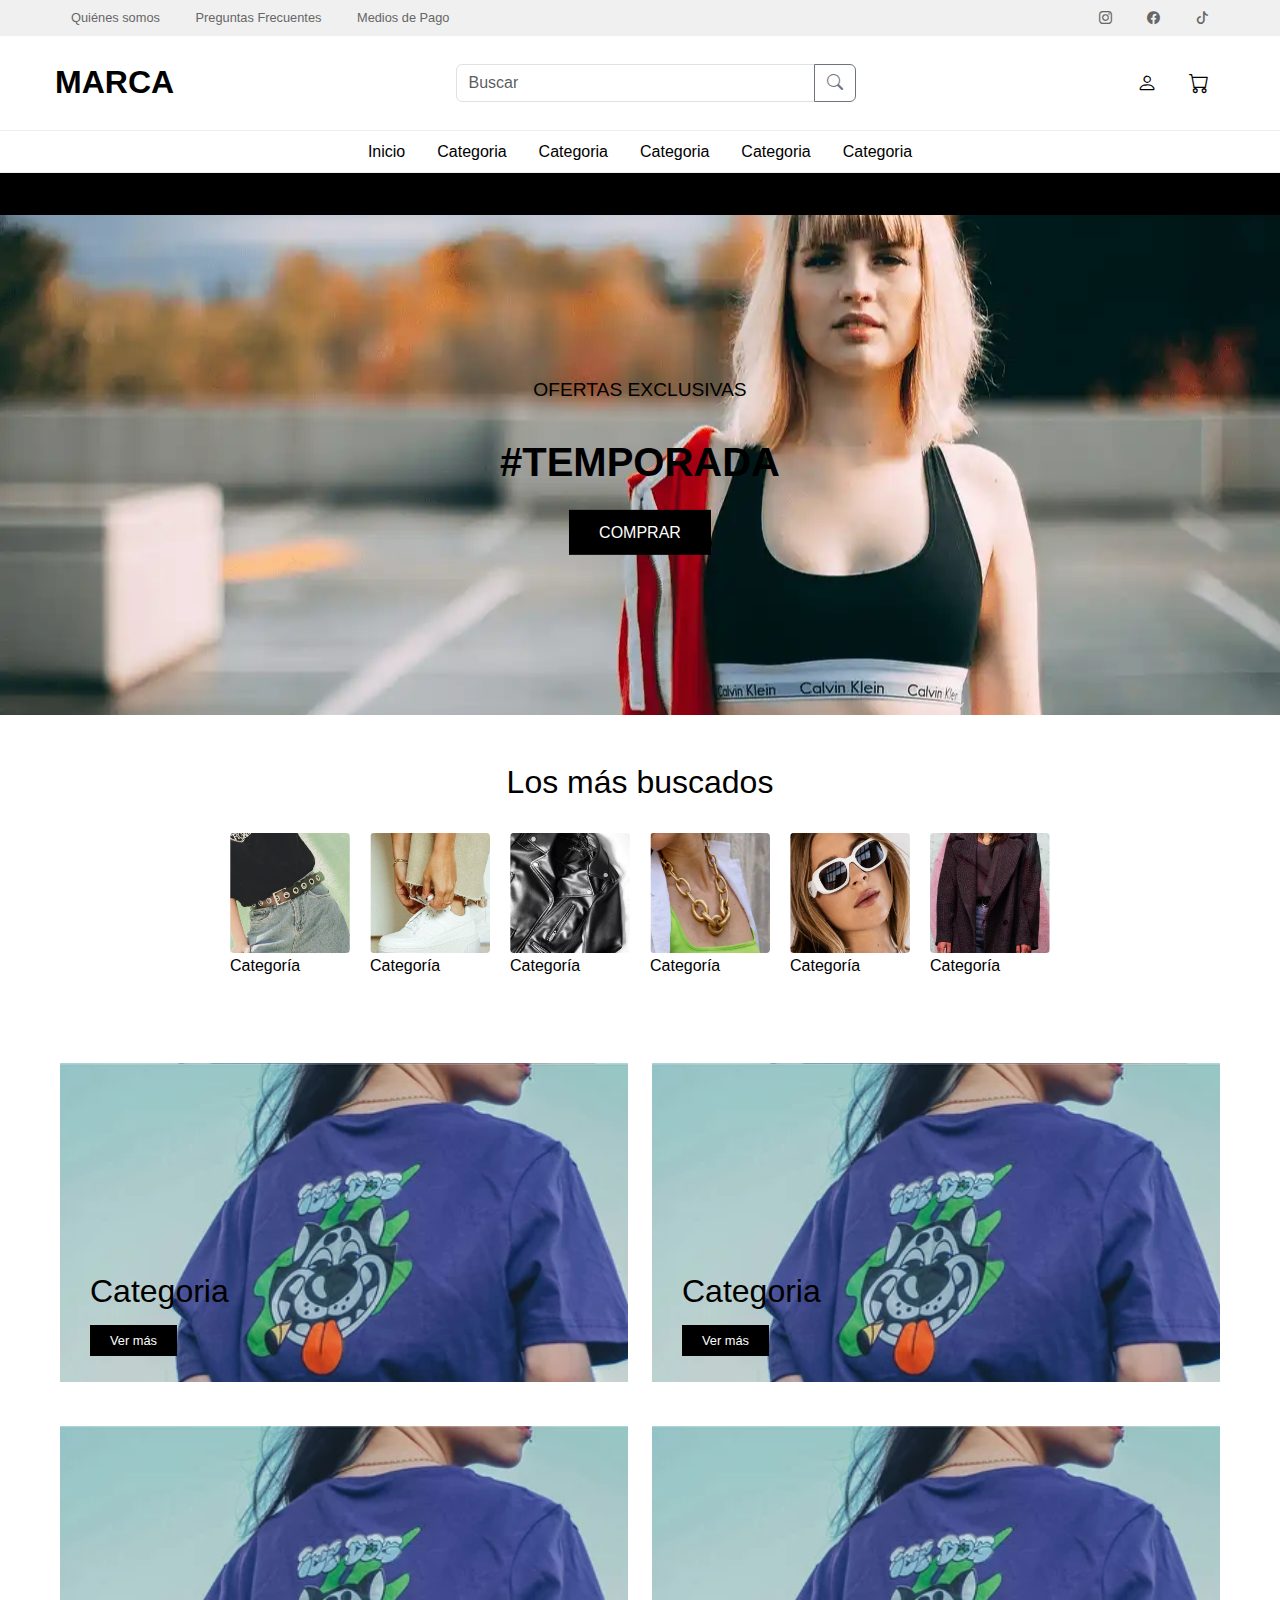
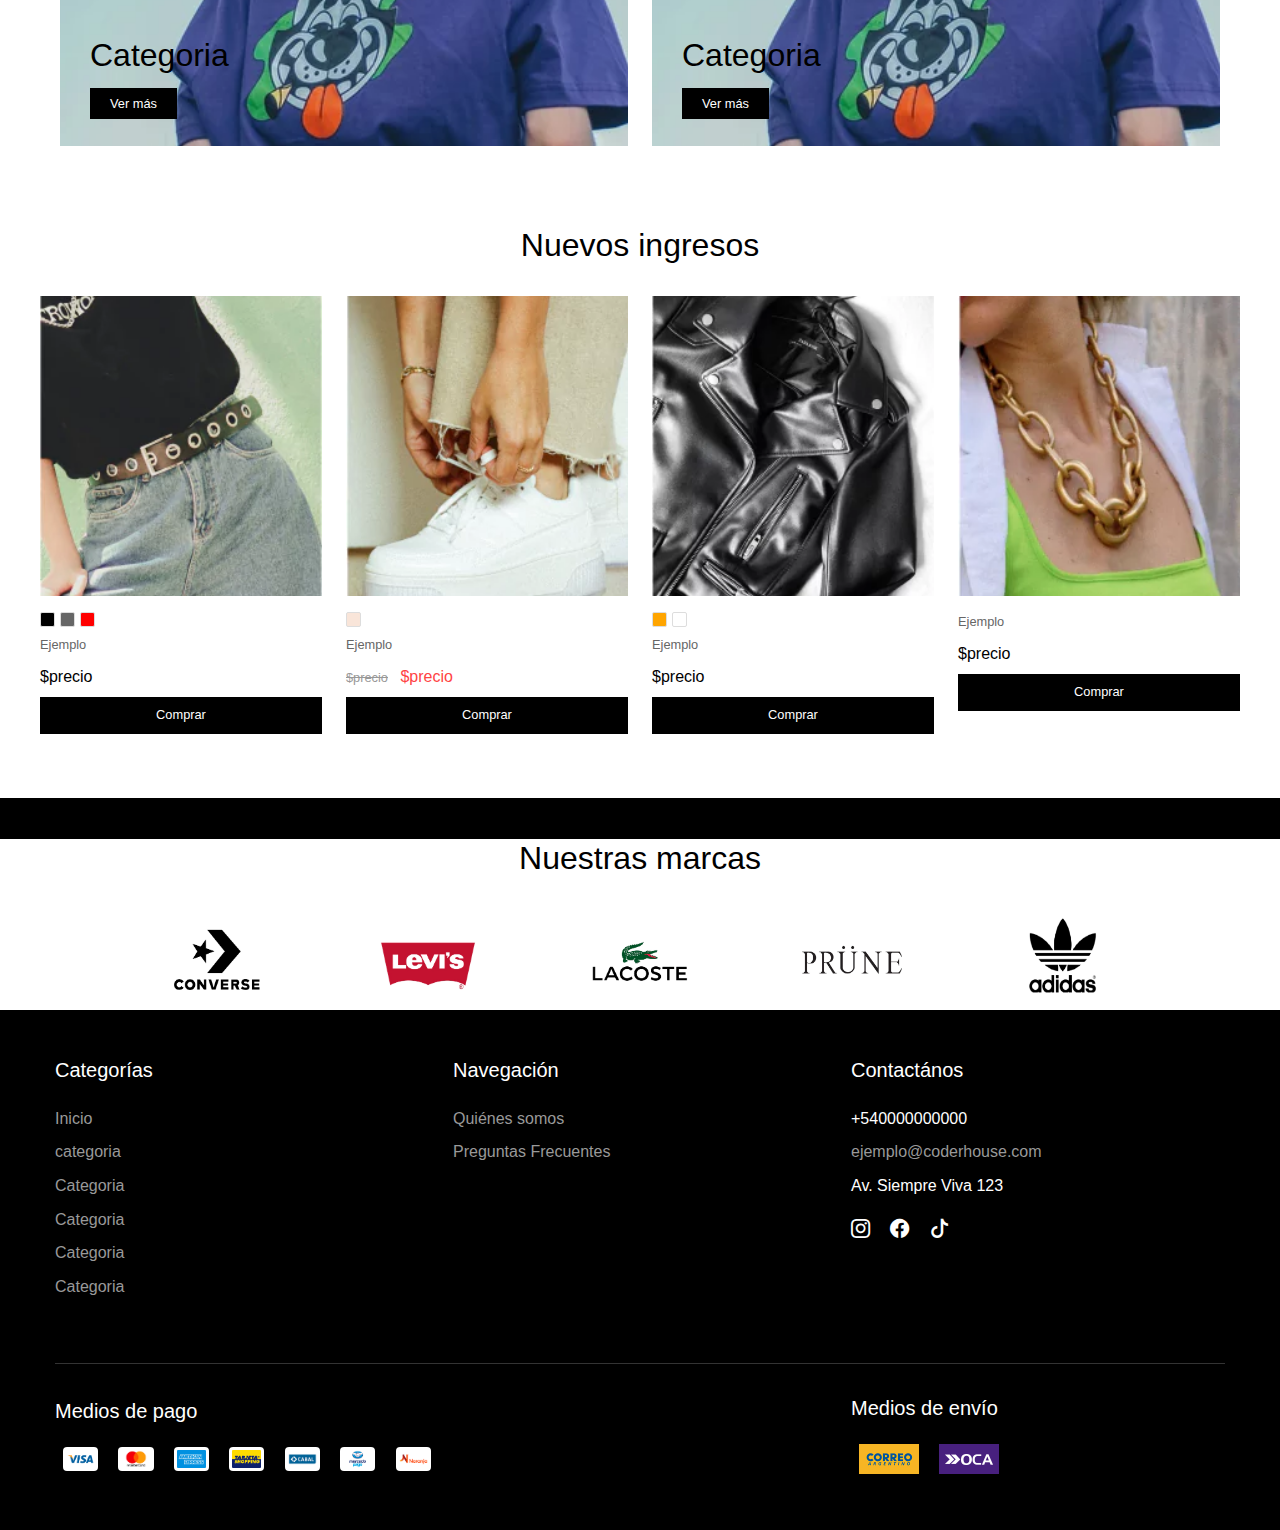
<file: index.html>
<!DOCTYPE html>
<html lang="es">

<head>
    <meta charset="UTF-8">
    <meta name="viewport" content="width=device-width, initial-scale=1.0">
    <meta name="title" content=" Proyecto Final - Tienda ">
    <meta name="description" content=" Tienda generica para proyecto final, abarcando todo lo visto durante el curso.">
    <meta name="robots" content="index, follow">
    <meta name="author" content="Luciano Andrés Noblega">
    <meta name="copyright" content="Luciano Andrés Noblega">
    <title>PROYECTO FINAL</title>
    <link href="https://cdn.jsdelivr.net/npm/bootstrap@5.3.2/dist/css/bootstrap.min.css" rel="stylesheet">
    <link rel="stylesheet" href="https://cdn.jsdelivr.net/npm/bootstrap-icons@1.11.2/font/bootstrap-icons.min.css">
    <link rel="stylesheet" href="./css/style.css">
</head>

<body>
    <header>
        <div class="top-bar">
            <div class="container d-flex justify-content-between align-items-center">
                <div>
                    <a href="./pages/quienesSomos.html" title="Conoce quiénes somos">Quiénes somos</a>
                    <a href="#" title="Ver preguntas frecuentes">Preguntas Frecuentes</a>
                    <a href="#" title="Ver medios de pago">Medios de Pago</a>
                </div>
                <div>
                    <a href="#" title="Redirigir a Instagram"><i class="bi bi-instagram"></i></a>
                    <a href="#" title="Redirigir a Facebook"><i class="bi bi-facebook"></i></a>
                    <a href="#" title="Redirigir a TikTok"><i class="bi bi-tiktok"></i></a>
                </div>
            </div>
        </div>

        <nav class="navbar navbar-expand-lg navbar-light bg-white py-3">
            <div class="container">
                <a class="navbar-brand" href="#">MARCA</a>

                <form class="search-form mx-auto d-none d-lg-block">
                    <div class="input-group">
                        <input type="search" class="form-control" placeholder="Buscar">
                        <button class="btn btn-outline-secondary" type="submit">
                            <i class="bi bi-search"></i>
                        </button>
                    </div>
                </form>

                <div class="d-flex align-items-center">
                    <a href="./pages/iniciarSesion.html" class="nav-link"><i class="bi bi-person fs-5"></i></a>
                    <a href="#" class="nav-link position-relative">
                        <i class="bi bi-cart fs-5"></i>

                    </a>
                </div>
            </div>
        </nav>

        <nav class="navbar navbar-expand-lg navbar-light bg-white main-nav py-0">
            <div class="container">
                <button class="navbar-toggler" type="button" data-bs-toggle="collapse" data-bs-target="#navbarNav">
                    <span class="navbar-toggler-icon"></span>
                </button>
                <div class="collapse navbar-collapse" id="navbarNav">
                    <ul class="navbar-nav mx-auto">
                        <li class="nav-item">
                            <a class="nav-link" href="#">Inicio</a>
                        </li>
                        <li class="nav-item">
                            <a class="nav-link" href="./pages/categoriaArticulo.html">Categoria</a>
                        </li>
                        <li class="nav-item">
                            <a class="nav-link" href="./pages/categoriaArticulo.html">Categoria</a>
                        </li>
                        <li class="nav-item">
                            <a class="nav-link" href="./pages/categoriaArticulo.html">Categoria</a>
                        </li>
                        <li class="nav-item">
                            <a class="nav-link" href="./pages/categoriaArticulo.html">Categoria</a>
                        </li>
                        <li class="nav-item">
                            <a class="nav-link" href="./pages/categoriaArticulo.html">Categoria</a>
                        </li>

                    </ul>
                </div>
            </div>
        </nav>

    </header>
    <main>
        <div class="scroll-container">
            <div class="scroll-text">
                <span class="promociones">
                    <span class="money-emoji">💸</span>
                    PROMOCIONES
                    <span class="money-emoji">💸</span>
                    PROMOCIONES
                    <span class="money-emoji">💸</span>
                    PROMOCIONES
                    <span class="money-emoji">💸</span>
                    PROMOCIONES
                    <span class="money-emoji">💸</span>
                    PROMOCIONES
                    <span class="money-emoji">💸</span>
                </span>
            </div>
        </div>
        <div class="banner-container">
            <div class="banner-image"></div>
            <div class="banner-content">
                <div class="banner-subtitle">OFERTAS EXCLUSIVAS</div>
                <div class="banner-tag">#TEMPORADA</div>
                <a href="./pages/categoriaArticulo.html"><button class="banner-button">Comprar</button></a>
            </div>
        </div>
        <div class="container py-5">
            <h2 class="section-title">Los más buscados</h2>

            <div class="category-row">

                <div class="category-card">
                    <img src="./assets/img/cardImg1.webp" alt="Categoría" class="category-image">
                    <div class="category-titleS">Categoría</div>
                </div>


                <div class="category-card">
                    <img src="./assets/img/cardImg2.webp" alt="Categoría" class="category-image">
                    <div class="category-titleS">Categoría</div>
                </div>


                <div class="category-card">
                    <img src="./assets/img/cardImg3.webp" alt="Categoría" class="category-image">
                    <div class="category-titleS">Categoría</div>
                </div>


                <div class="category-card">
                    <img src="./assets/img/cardImg4.webp" alt="Categoría" class="category-image">
                    <div class="category-titleS">Categoría</div>
                </div>


                <div class="category-card">
                    <img src="./assets/img/cardImg5.webp" alt="Categoría" class="category-image">
                    <div class="category-titleS">Categoría</div>
                </div>


                <div class="category-card">
                    <img src="./assets/img/cardImg6.webp" alt="Categoría" class="category-image">
                    <div class="category-titleS">Categoría</div>
                </div>
            </div>
        </div>
        <div class="category-grid">
            <div class="row g-4">

                <div class="col-12 col-md-6">
                    <div class="category-item">
                        <div class="category-content">
                            <h2 class="category-title">Categoria</h2>
                            <a href="./pages/categoriaArticulo.html" class="category-button">Ver más</a>
                        </div>
                    </div>
                </div>


                <div class="col-12 col-md-6">
                    <div class="category-item">
                        <div class="category-content">
                            <h2 class="category-title">Categoria</h2>
                            <a href="./pages/categoriaArticulo.html" class="category-button">Ver más</a>
                        </div>
                    </div>
                </div>

                <div class="col-12 col-md-6">
                    <div class="category-item">
                        <div class="category-content">
                            <h2 class="category-title">Categoria</h2>
                            <a href="./pages/categoriaArticulo.html" class="category-button">Ver más</a>
                        </div>
                    </div>
                </div>


                <div class="col-12 col-md-6">
                    <div class="category-item">
                        <div class="category-content">
                            <h2 class="category-title">Categoria</h2>
                            <a href="./pages/categoriaArticulo.html" class="category-button">Ver más</a>
                        </div>
                    </div>
                </div>
            </div>
        </div>

        <div class="container product-section">
            <h2 class="section-title">Nuevos ingresos</h2>

            <div class="row">

                <div class="col-6 col-md-3">
                    <div class="product-card">
                        <img src="./assets/img/cardImg1.webp" alt="Ejemplo" class="product-image">
                        <div class="color-options">
                            <div class="color-option" style="background-color: #000;"></div>
                            <div class="color-option" style="background-color: #666;"></div>
                            <div class="color-option" style="background-color: #f00;"></div>
                        </div>
                        <div class="product-title">Ejemplo</div>
                        <div class="product-price">$precio</div>
                        <button class="buy-button">Comprar</button>
                    </div>
                </div>


                <div class="col-6 col-md-3">
                    <div class="product-card">
                        <img src="./assets/img/cardImg2.webp" alt="Ejemplo" class="product-image">
                        <div class="color-options">
                            <div class="color-option" style="background-color: #f9e5d9;"></div>
                        </div>
                        <div class="product-title">Ejemplo</div>
                        <div class="product-price">
                            <span class="original-price">$precio</span>
                            <span class="discounted-price">$precio</span>
                        </div>
                        <button class="buy-button">Comprar</button>
                    </div>
                </div>


                <div class="col-6 col-md-3">
                    <div class="product-card">
                        <img src="./assets/img/cardImg3.webp" alt="Ejemplo" class="product-image">
                        <div class="color-options">
                            <div class="color-option" style="background-color: #ffa500;"></div>
                            <div class="color-option" style="background-color: #fff;"></div>
                        </div>
                        <div class="product-title">Ejemplo</div>
                        <div class="product-price">$precio</div>
                        <button class="buy-button">Comprar</button>
                    </div>
                </div>


                <div class="col-6 col-md-3">
                    <div class="product-card">
                        <img src="./assets/img/cardImg4.webp" alt="Ejemplo" class="product-image">
                        <div class="product-title">Ejemplo</div>
                        <div class="product-price">$precio</div>
                        <button class="buy-button">Comprar</button>
                    </div>
                </div>
            </div>
        </div>
        <div class="scroll-container">
            <div class="scroll-text">
                <span class="promociones">
                    <span class="money-emoji">💸</span>
                    PROMOCIONES
                    <span class="money-emoji">💸</span>
                    PROMOCIONES
                    <span class="money-emoji">💸</span>
                    PROMOCIONES
                    <span class="money-emoji">💸</span>
                    PROMOCIONES
                    <span class="money-emoji">💸</span>
                    PROMOCIONES
                    <span class="money-emoji">💸</span>
                </span>
            </div>
        </div>
        <section class="brands-section">
            <div class="container">
                <h2 class="section-title">Nuestras marcas</h2>

                <div class="brands-container">
                    <img src="./assets/img/converse.webp" alt="Converse" class="brand-logo">
                    <img src="./assets/img/levis.webp" alt="Levi's" class="brand-logo">

                    <img src="./assets/img/lacoste.webp" alt="Lacoste" class="brand-logo">

                    <img src="./assets/img/prune.webp" alt="PRÜNE" class="brand-logo">


                    <img src="./assets/img/adidas.webp" alt="adidas" class="brand-logo">
                </div>
            </div>
        </section>

    </main>
    <script src="https://cdn.jsdelivr.net/npm/bootstrap@5.3.2/dist/js/bootstrap.bundle.min.js"></script>
</body>
<footer class="footer">
    <div class="container">
        <div class="row">

            <div class="col-12 col-md-4 mb-4">
                <h5>Categorías</h5>
                <ul class="footer-links">
                    <li><a href="#">Inicio</a></li>
                    <li><a href="#">categoria</a></li>
                    <li><a href="#">Categoria</a></li>
                    <li><a href="#">Categoria</a></li>
                    <li><a href="#">Categoria</a></li>
                    <li><a href="#">Categoria</a></li>

                </ul>
            </div>


            <div class="col-12 col-md-4 mb-4">
                <h5>Navegación</h5>
                <ul class="footer-links">
                    <li><a href="./pages/quienesSomos.html">Quiénes somos</a></li>
                    <li><a href="#">Preguntas Frecuentes</a></li>

                </ul>
            </div>


            <div class="col-12 col-md-4 mb-4">
                <h5>Contactános</h5>
                <ul class="footer-links">
                    <li>+540000000000</li>
                    <li><a href="#">ejemplo@coderhouse.com</a></li>
                    <li>Av. Siempre Viva 123</li>
                </ul>
                <div class="social-links mt-3">
                    <a href="#"><i class="bi bi-instagram"></i></a>
                    <a href="#"><i class="bi bi-facebook"></i></a>

                    <a href="#"><i class="bi bi-tiktok"></i></a>

                </div>
            </div>
        </div>


        <div class="payment-methods">
            <div class="row align-items-center">
                <div class="col-12 col-md-8 mb-3 mb-md-0">
                    <h5 class="mb-3">Medios de pago</h5>
                    <img src="./assets/icons/visa.png" alt="Visa" class="payment-icon">
                    <img src="./assets/icons/mastercard.png" alt="Mastercard" class="payment-icon">
                    <img src="./assets/icons/amex.png" alt="American Express" class="payment-icon">
                    <img src="./assets/icons/tarjeta-shopping.png" alt="Tarjeta Shopping" class="payment-icon">
                    <img src="./assets/icons/cabal.png" alt="cabal" class="payment-icon">
                    <img src="./assets/icons/mercadopago.png" alt="Mercado Pago" class="payment-icon">
                    <img src="./assets/icons/tarjeta-naranja.png" alt="Tarjeta Naranja" class="payment-icon">
                </div>
                <div class="col-12 col-md-4">
                    <h5 class="mb-3">Medios de envío</h5>
                    <img src="/assets/icons/correo-argentino.png" alt="Correo Argentino" class="shipping-icon">
                    <img src="/assets/icons/oca.png" alt="OCA" class="shipping-icon">
                </div>
            </div>
        </div>
    </div>
</footer>

</html>
</file>
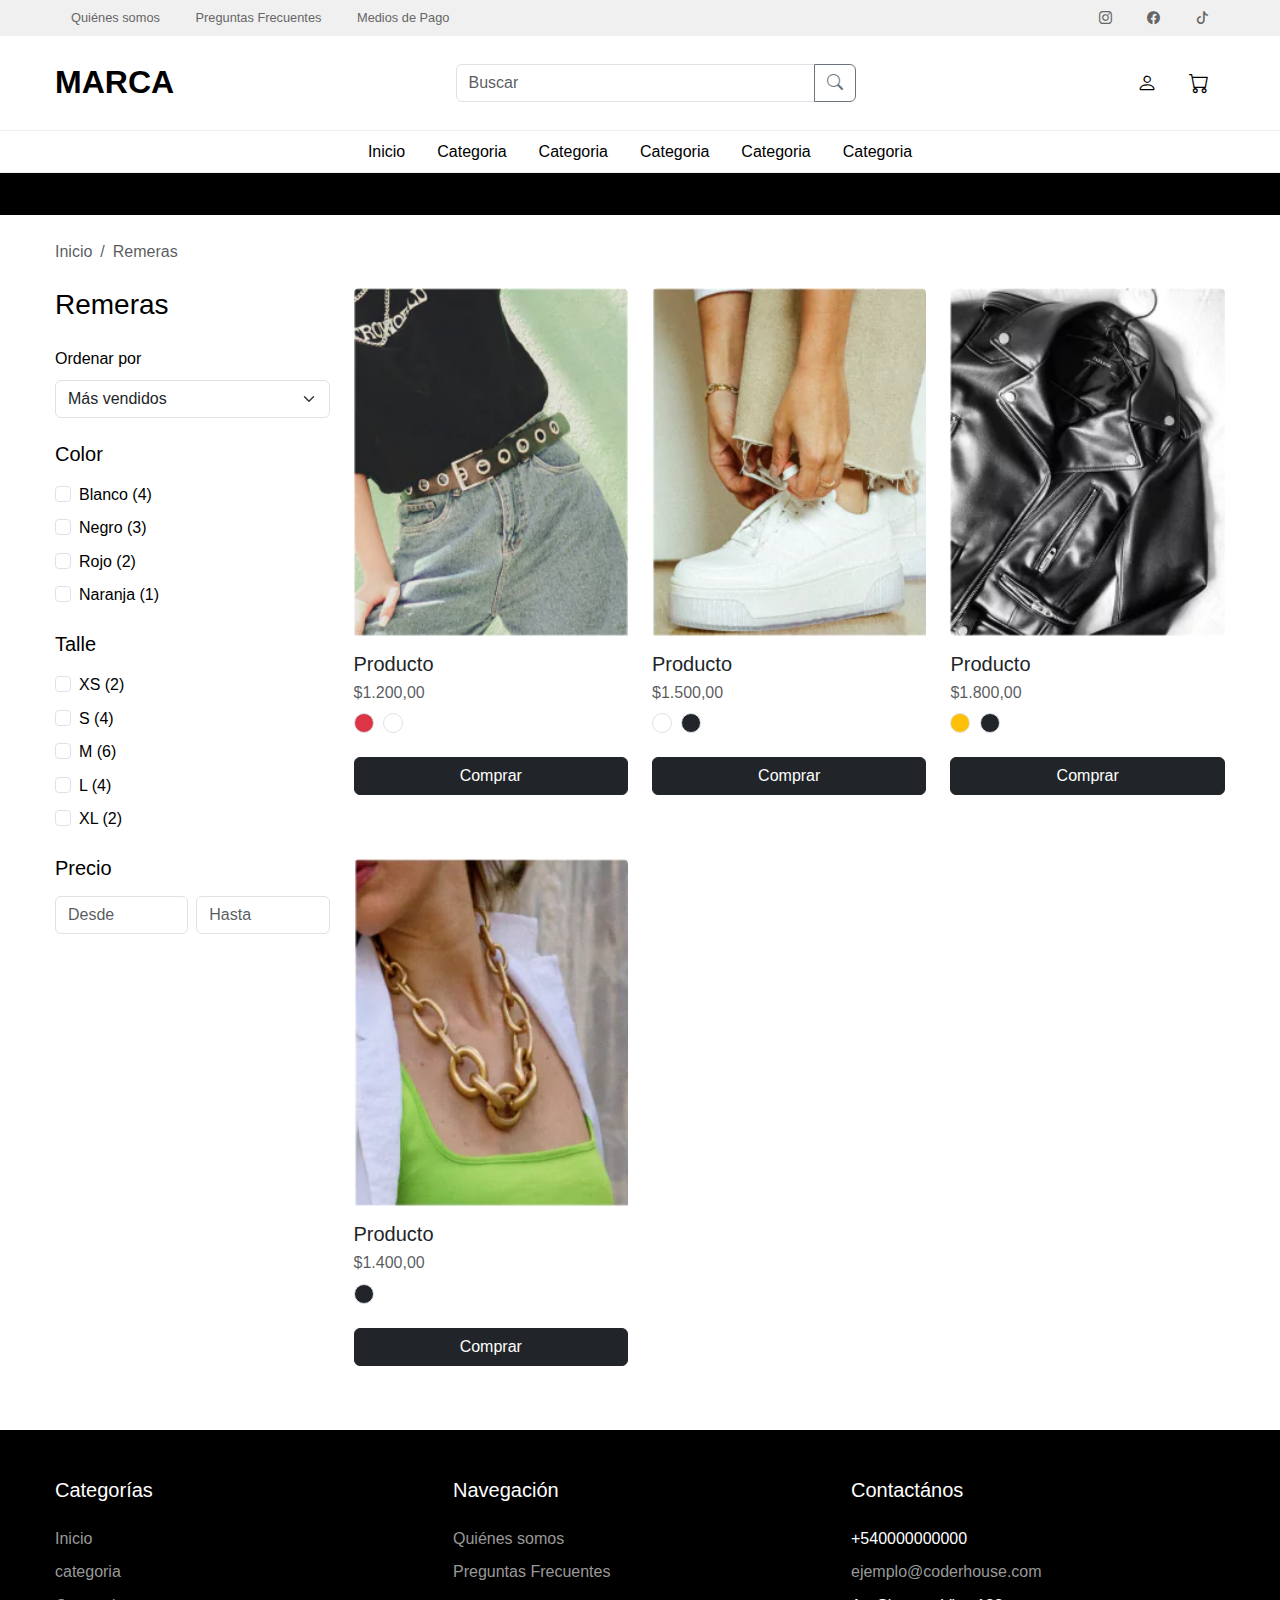
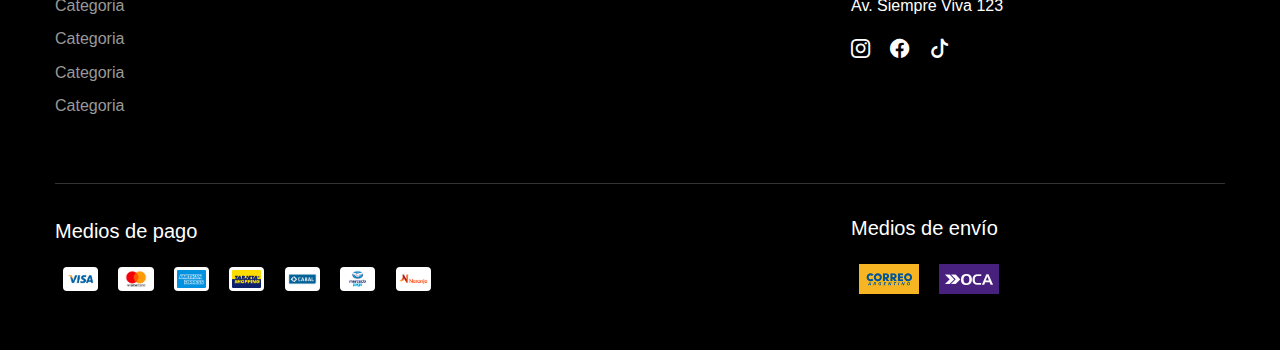
<file: pages/categoriaArticulo.html>
<!DOCTYPE html>
<html lang="en">

<head>
    <meta charset="UTF-8">
    <meta name="viewport" content="width=device-width, initial-scale=1.0">
    <meta name="title" content=" Productos ">
    <meta name="description" content=" Conocé nuestros productos ">
    <meta name="robots" content="index, follow">
    <meta name="author" content="Luciano Andrés Noblega">
    <meta name="copyright" content="Luciano Andrés Noblega">
    <title>Categoria - Tienda</title>
    <link href="https://cdn.jsdelivr.net/npm/bootstrap@5.3.2/dist/css/bootstrap.min.css" rel="stylesheet">
    <link rel="stylesheet" href="https://cdn.jsdelivr.net/npm/bootstrap-icons@1.11.2/font/bootstrap-icons.min.css">
    <link rel="stylesheet" href="../css/style.css">
</head>

<body>
    <header>
        <div class="top-bar">
            <div class="container d-flex justify-content-between align-items-center">
                <div>
                    <a href="./quienesSomos.html" title="Conoce quiénes somos">Quiénes somos</a>
                    <a href="#" title="Ver preguntas frecuentes">Preguntas Frecuentes</a>
                    <a href="#" title="Ver medios de pago">Medios de Pago</a>
                </div>
                <div>
                    <a href="#" title="Redirigir a Instagram"><i class="bi bi-instagram"></i></a>
                    <a href="#" title="Redirigir a Facebook"><i class="bi bi-facebook"></i></a>
                    <a href="#" title="Redirigir a TikTok"><i class="bi bi-tiktok"></i></a>
                </div>
            </div>
        </div>

        <nav class="navbar navbar-expand-lg navbar-light bg-white py-3">
            <div class="container">
                <a class="navbar-brand" href="../index.html">MARCA</a>

                <form class="search-form mx-auto d-none d-lg-block">
                    <div class="input-group">
                        <input type="search" class="form-control" placeholder="Buscar">
                        <button class="btn btn-outline-secondary" type="submit">
                            <i class="bi bi-search"></i>
                        </button>
                    </div>
                </form>

                <div class="d-flex align-items-center">
                    <a href="./iniciarSesion.html" class="nav-link"><i class="bi bi-person fs-5"></i></a>
                    <a href="#" class="nav-link position-relative">
                        <i class="bi bi-cart fs-5"></i>

                    </a>
                </div>
            </div>
        </nav>

        <nav class="navbar navbar-expand-lg navbar-light bg-white main-nav py-0">
            <div class="container">
                <button class="navbar-toggler" type="button" data-bs-toggle="collapse" data-bs-target="#navbarNav">
                    <span class="navbar-toggler-icon"></span>
                </button>
                <div class="collapse navbar-collapse" id="navbarNav">
                    <ul class="navbar-nav mx-auto">
                        <li class="nav-item">
                            <a class="nav-link" href="../index.html">Inicio</a>
                        </li>
                        <li class="nav-item">
                            <a class="nav-link" href="#">Categoria</a>
                        </li>
                        <li class="nav-item">
                            <a class="nav-link" href="#">Categoria</a>
                        </li>
                        <li class="nav-item">
                            <a class="nav-link" href="#">Categoria</a>
                        </li>
                        <li class="nav-item">
                            <a class="nav-link" href="#">Categoria</a>
                        </li>
                        <li class="nav-item">
                            <a class="nav-link" href="#">Categoria</a>
                        </li>

                    </ul>
                </div>
            </div>
        </nav>
        <div class="scroll-container">
            <div class="scroll-text">
                <span class="promociones">
                    <span class="money-emoji">💸</span>
                    PROMOCIONES
                    <span class="money-emoji">💸</span>
                    PROMOCIONES
                    <span class="money-emoji">💸</span>
                    PROMOCIONES
                    <span class="money-emoji">💸</span>
                    PROMOCIONES
                    <span class="money-emoji">💸</span>
                    PROMOCIONES
                    <span class="money-emoji">💸</span>
                </span>
            </div>
        </div>
    </header>
    <main>
        <div class="container py-4">

            <nav aria-label="breadcrumb" class="mb-4">
                <ol class="breadcrumb">
                    <li class="breadcrumb-item"><a href="../index.html"
                            class="text-decoration-none text-muted">Inicio</a></li>
                    <li class="breadcrumb-item active" aria-current="page">Remeras</li>
                </ol>
            </nav>

            <div class="row">

                <div class="col-lg-3">
                    <div class="mb-4">
                        <h1 class="h3 mb-4">Remeras</h1>


                        <div class="mb-4">
                            <label class="form-label">Ordenar por</label>
                            <select class="form-select">
                                <option>Más vendidos</option>
                                <option>Precio: Menor a mayor</option>
                                <option>Precio: Mayor a menor</option>
                                <option>Más nuevos</option>
                            </select>
                        </div>


                        <div class="mb-4">
                            <h5 class="mb-3">Color</h5>
                            <div class="form-check mb-2">
                                <input class="form-check-input" type="checkbox" id="blanco">
                                <label class="form-check-label" for="blanco">
                                    Blanco (4)
                                </label>
                            </div>
                            <div class="form-check mb-2">
                                <input class="form-check-input" type="checkbox" id="negro">
                                <label class="form-check-label" for="negro">
                                    Negro (3)
                                </label>
                            </div>
                            <div class="form-check mb-2">
                                <input class="form-check-input" type="checkbox" id="rojo">
                                <label class="form-check-label" for="rojo">
                                    Rojo (2)
                                </label>
                            </div>
                            <div class="form-check mb-2">
                                <input class="form-check-input" type="checkbox" id="naranja">
                                <label class="form-check-label" for="naranja">
                                    Naranja (1)
                                </label>
                            </div>
                        </div>


                        <div class="mb-4">
                            <h5 class="mb-3">Talle</h5>
                            <div class="form-check mb-2">
                                <input class="form-check-input" type="checkbox" id="xs">
                                <label class="form-check-label" for="xs">
                                    XS (2)
                                </label>
                            </div>
                            <div class="form-check mb-2">
                                <input class="form-check-input" type="checkbox" id="s">
                                <label class="form-check-label" for="s">
                                    S (4)
                                </label>
                            </div>
                            <div class="form-check mb-2">
                                <input class="form-check-input" type="checkbox" id="m">
                                <label class="form-check-label" for="m">
                                    M (6)
                                </label>
                            </div>
                            <div class="form-check mb-2">
                                <input class="form-check-input" type="checkbox" id="l">
                                <label class="form-check-label" for="l">
                                    L (4)
                                </label>
                            </div>
                            <div class="form-check mb-2">
                                <input class="form-check-input" type="checkbox" id="xl">
                                <label class="form-check-label" for="xl">
                                    XL (2)
                                </label>
                            </div>
                        </div>


                        <div class="mb-4">
                            <h5 class="mb-3">Precio</h5>
                            <div class="row g-2">
                                <div class="col-6">
                                    <input type="number" class="form-control" placeholder="Desde">
                                </div>
                                <div class="col-6">
                                    <input type="number" class="form-control" placeholder="Hasta">
                                </div>
                            </div>
                        </div>
                    </div>
                </div>


                <div class="col-lg-9">
                    <div class="row row-cols-1 row-cols-md-2 row-cols-lg-3 g-4">

                        <div class="col">
                            <div class="card h-100 border-0 product-card">
                                <img src="../assets/img/cardImg1.webp" class="card-img-top"
                                    alt="Producto">
                                <div class="card-body px-0">
                                    <h5 class="card-title mb-1">Producto</h5>
                                    <p class="card-text text-muted mb-2">$1.200,00</p>
                                    <div class="mb-3">
                                        <span class="color-swatch bg-danger"></span>
                                        <span class="color-swatch bg-white"></span>
                                    </div>
                                    <button class="btn btn-dark w-100">Comprar</button>
                                </div>
                            </div>
                        </div>


                        <div class="col">
                            <div class="card h-100 border-0 product-card">
                                <img src="../assets/img/cardImg2.webp" class="card-img-top"
                                    alt="Producto">
                                <div class="card-body px-0">
                                    <h5 class="card-title mb-1">Producto</h5>
                                    <p class="card-text text-muted mb-2">$1.500,00</p>
                                    <div class="mb-3">
                                        <span class="color-swatch bg-white"></span>
                                        <span class="color-swatch bg-dark"></span>
                                    </div>
                                    <button class="btn btn-dark w-100">Comprar</button>
                                </div>
                            </div>
                        </div>


                        <div class="col">
                            <div class="card h-100 border-0 product-card">
                                <img src="../assets/img/cardImg3.webp" class="card-img-top"
                                    alt="Producto">
                                <div class="card-body px-0">
                                    <h5 class="card-title mb-1">Producto</h5>
                                    <p class="card-text text-muted mb-2">$1.800,00</p>
                                    <div class="mb-3">
                                        <span class="color-swatch bg-warning"></span>
                                        <span class="color-swatch bg-dark"></span>
                                    </div>
                                    <button class="btn btn-dark w-100">Comprar</button>
                                </div>
                            </div>
                        </div>


                        <div class="col">
                            <div class="card h-100 border-0 product-card">
                                <img src="../assets/img/cardImg4.webp" class="card-img-top"
                                    alt="Producto">
                                <div class="card-body px-0">
                                    <h5 class="card-title mb-1">Producto</h5>
                                    <p class="card-text text-muted mb-2">$1.400,00</p>
                                    <div class="mb-3">
                                        <span class="color-swatch bg-dark"></span>
                                    </div>
                                    <button class="btn btn-dark w-100">Comprar</button>
                                </div>
                            </div>
                        </div>
                    </div>
                </div>
            </div>
        </div>

    </main>


    <footer class="footer">
        <div class="container">
            <div class="row">

                <div class="col-12 col-md-4 mb-4">
                    <h5>Categorías</h5>
                    <ul class="footer-links">
                        <li><a href="../index.html">Inicio</a></li>
                        <li><a href="#">categoria</a></li>
                        <li><a href="#">Categoria</a></li>
                        <li><a href="#">Categoria</a></li>
                        <li><a href="#">Categoria</a></li>
                        <li><a href="#">Categoria</a></li>

                    </ul>
                </div>


                <div class="col-12 col-md-4 mb-4">
                    <h5>Navegación</h5>
                    <ul class="footer-links">
                        <li><a href="./quienesSomos.html">Quiénes somos</a></li>
                        <li><a href="#">Preguntas Frecuentes</a></li>

                    </ul>
                </div>


                <div class="col-12 col-md-4 mb-4">
                    <h5>Contactános</h5>
                    <ul class="footer-links">
                        <li>+540000000000</li>
                        <li><a href="#">ejemplo@coderhouse.com</a></li>
                        <li>Av. Siempre Viva 123</li>
                    </ul>
                    <div class="social-links mt-3">
                        <a href="./iniciarSesion.html"><i class="bi bi-instagram"></i></a>
                        <a href="#"><i class="bi bi-facebook"></i></a>

                        <a href="#"><i class="bi bi-tiktok"></i></a>

                    </div>
                </div>
            </div>


            <div class="payment-methods">
                <div class="row align-items-center">
                    <div class="col-12 col-md-8 mb-3 mb-md-0">
                        <h5 class="mb-3">Medios de pago</h5>
                        <img src="../assets/icons/visa.png" alt="Visa" class="payment-icon">
                        <img src="../assets/icons/mastercard.png" alt="Mastercard" class="payment-icon">
                        <img src="../assets/icons/amex.png" alt="American Express" class="payment-icon">
                        <img src="../assets/icons/tarjeta-shopping.png" alt="Tarjeta Shopping" class="payment-icon">
                        <img src="../assets/icons/cabal.png" alt="cabal" class="payment-icon">
                        <img src="../assets/icons/mercadopago.png" alt="Mercado Pago" class="payment-icon">
                        <img src="../assets/icons/tarjeta-naranja.png" alt="Tarjeta Naranja" class="payment-icon">
                    </div>
                    <div class="col-12 col-md-4">
                        <h5 class="mb-3">Medios de envío</h5>
                        <img src="../assets/icons/correo-argentino.png" alt="Correo Argentino" class="shipping-icon">
                        <img src="../assets/icons/oca.png" alt="OCA" class="shipping-icon">
                    </div>
                </div>
            </div>
        </div>
    </footer>

</body>

</html>
</file>
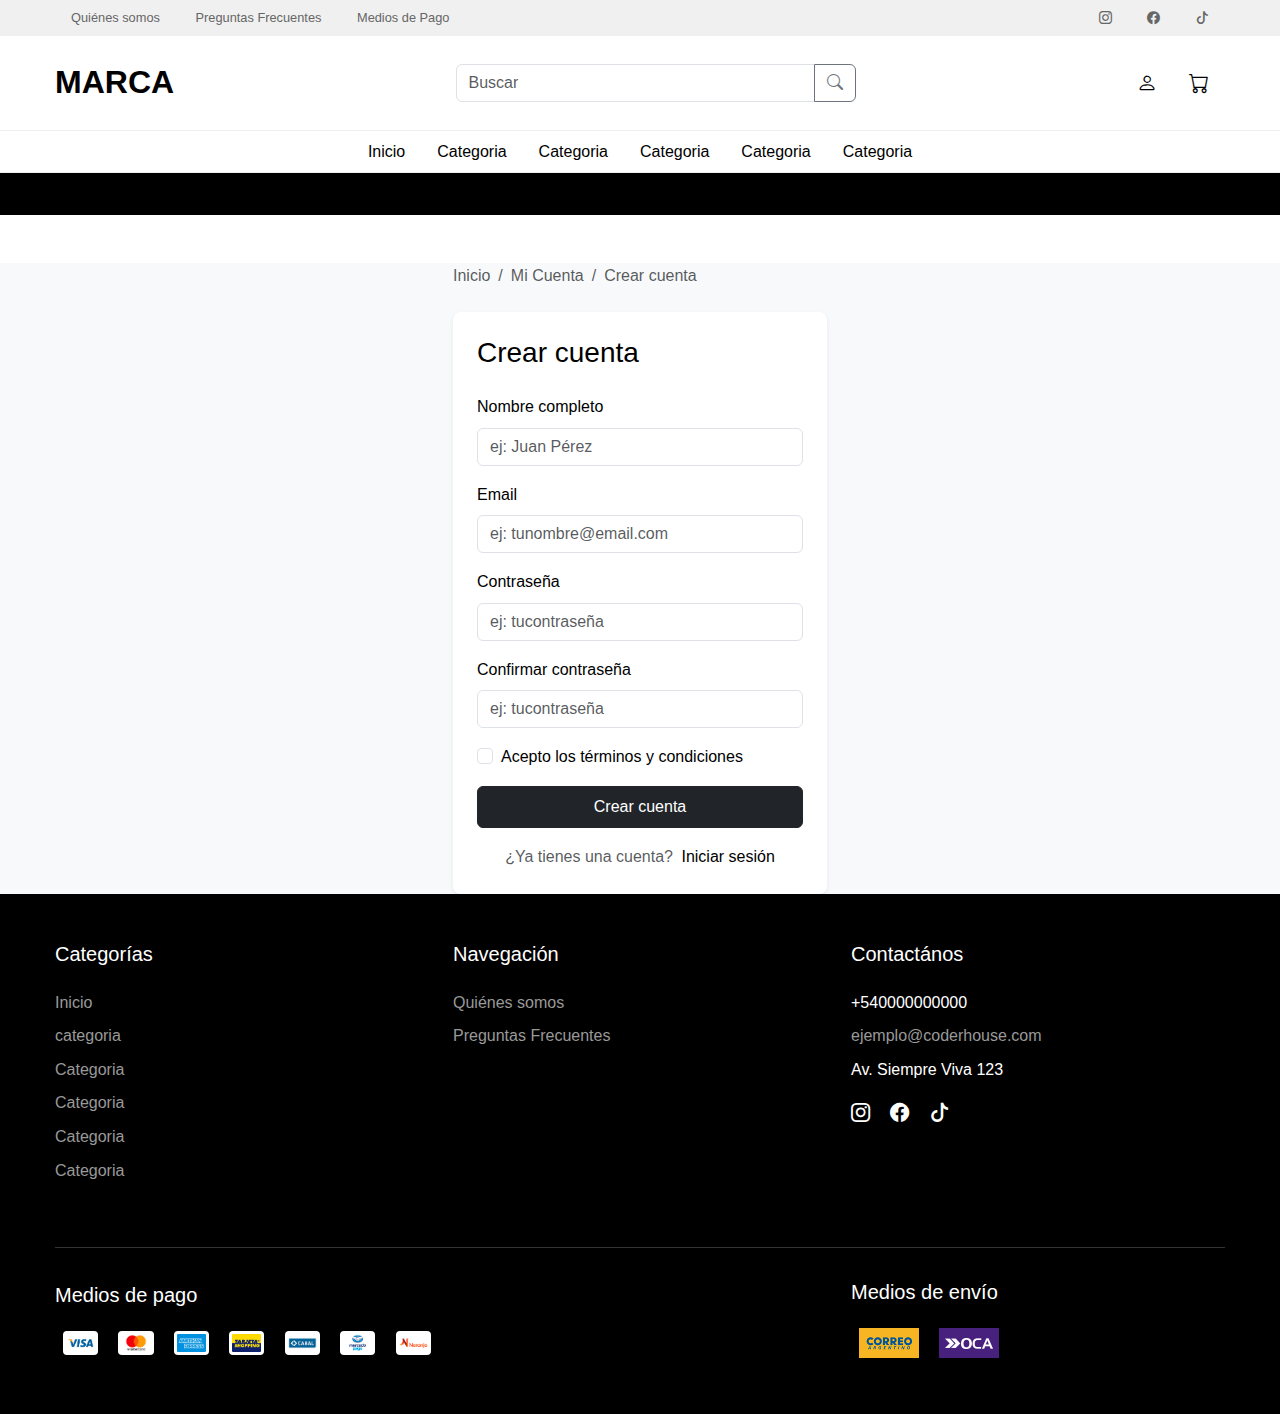
<file: pages/crearCuenta.html>
<!DOCTYPE html>
<html lang="en">

<head>
    <meta charset="UTF-8">
    <meta name="viewport" content="width=device-width, initial-scale=1.0">
    <meta name="title" content=" Sign Up ">
    <meta name="description" content="CREA TU CUENTA">
    <meta name="robots" content="index, follow">
    <meta name="author" content="Luciano Andrés Noblega">
    <meta name="copyright" content="Luciano Andrés Noblega">
    <title>Crear Cuenta - Tienda</title>
    <link href="https://cdn.jsdelivr.net/npm/bootstrap@5.3.2/dist/css/bootstrap.min.css" rel="stylesheet">
    <link rel="stylesheet" href="https://cdn.jsdelivr.net/npm/bootstrap-icons@1.11.2/font/bootstrap-icons.min.css">
    <link rel="stylesheet" href="../css/style.css">
</head>

<body>
    <header>
        <div class="top-bar">
            <div class="container d-flex justify-content-between align-items-center">
                <div>
                    <a href="./quienesSomos.html" title="Conoce quiénes somos">Quiénes somos</a>
                    <a href="#" title="Ver preguntas frecuentes">Preguntas Frecuentes</a>
                    <a href="#" title="Ver medios de pago">Medios de Pago</a>
                </div>
                <div>
                    <a href="#" title="Redirigir a Instagram"><i class="bi bi-instagram"></i></a>
                    <a href="#" title="Redirigir a Facebook"><i class="bi bi-facebook"></i></a>
                    <a href="#" title="Redirigir a TikTok"><i class="bi bi-tiktok"></i></a>
                </div>
            </div>
        </div>

        <nav class="navbar navbar-expand-lg navbar-light bg-white py-3">
            <div class="container">
                <a class="navbar-brand" href="../index.html">MARCA</a>

                <form class="search-form mx-auto d-none d-lg-block">
                    <div class="input-group">
                        <input type="search" class="form-control" placeholder="Buscar">
                        <button class="btn btn-outline-secondary" type="submit">
                            <i class="bi bi-search"></i>
                        </button>
                    </div>
                </form>

                <div class="d-flex align-items-center">
                    <a href="./iniciarSesion.html" class="nav-link"><i class="bi bi-person fs-5"></i></a>
                    <a href="#" class="nav-link position-relative">
                        <i class="bi bi-cart fs-5"></i>

                    </a>
                </div>
            </div>
        </nav>

        <nav class="navbar navbar-expand-lg navbar-light bg-white main-nav py-0">
            <div class="container">
                <button class="navbar-toggler" type="button" data-bs-toggle="collapse" data-bs-target="#navbarNav">
                    <span class="navbar-toggler-icon"></span>
                </button>
                <div class="collapse navbar-collapse" id="navbarNav">
                    <ul class="navbar-nav mx-auto">
                        <li class="nav-item">
                            <a class="nav-link" href="../index.html">Inicio</a>
                        </li>
                        <li class="nav-item">
                            <a class="nav-link" href="./categoriaArticulo.html">Categoria</a>
                        </li>
                        <li class="nav-item">
                            <a class="nav-link" href="./categoriaArticulo.html">Categoria</a>
                        </li>
                        <li class="nav-item">
                            <a class="nav-link" href="./categoriaArticulo.html">Categoria</a>
                        </li>
                        <li class="nav-item">
                            <a class="nav-link" href="./categoriaArticulo.html">Categoria</a>
                        </li>
                        <li class="nav-item">
                            <a class="nav-link" href="./categoriaArticulo.html">Categoria</a>
                        </li>

                    </ul>
                </div>
            </div>
        </nav>
        <div class="scroll-container">
            <div class="scroll-text">
                <span class="promociones">
                    <span class="money-emoji">💸</span>
                    PROMOCIONES
                    <span class="money-emoji">💸</span>
                    PROMOCIONES
                    <span class="money-emoji">💸</span>
                    PROMOCIONES
                    <span class="money-emoji">💸</span>
                    PROMOCIONES
                    <span class="money-emoji">💸</span>
                    PROMOCIONES
                    <span class="money-emoji">💸</span>
                </span>
            </div>
        </div>
    </header>
    <main class="bg-light">
        <div class="container">
            <div class="row justify-content-center mt-5">
                <div class="col-12 col-md-6 col-lg-4">

                    <nav aria-label="breadcrumb" class="mb-4">
                        <ol class="breadcrumb">
                            <li class="breadcrumb-item"><a href="../index.html"
                                    class="text-decoration-none text-muted">Inicio</a></li>
                            <li class="breadcrumb-item"><a href="#" class="text-decoration-none text-muted">Mi
                                    Cuenta</a></li>
                            <li class="breadcrumb-item active" aria-current="page">Crear cuenta</li>
                        </ol>
                    </nav>


                    <div class="bg-white p-4 rounded-3 shadow-sm">
                        <h1 class="h3 mb-4">Crear cuenta</h1>
                        <form>

                            <div class="mb-3">
                                <label for="name" class="form-label">Nombre completo</label>
                                <input type="text" class="form-control" id="name" placeholder="ej: Juan Pérez" required>
                            </div>


                            <div class="mb-3">
                                <label for="email" class="form-label">Email</label>
                                <input type="email" class="form-control" id="email" placeholder="ej: tunombre@email.com"
                                    required>
                            </div>


                            <div class="mb-3">
                                <label for="password" class="form-label">Contraseña</label>
                                <input type="password" class="form-control" id="password" placeholder="ej: tucontraseña"
                                    required>
                            </div>


                            <div class="mb-3">
                                <label for="confirm-password" class="form-label">Confirmar contraseña</label>
                                <input type="password" class="form-control" id="confirm-password"
                                    placeholder="ej: tucontraseña" required>
                            </div>


                            <div class="mb-3 form-check">
                                <input type="checkbox" class="form-check-input" id="terms" required>
                                <label class="form-check-label" for="terms">Acepto los <a href="#"
                                        class="text-decoration-none">términos y condiciones</a></label>
                            </div>


                            <button type="submit" class="btn btn-dark w-100 py-2 mb-3">Crear cuenta</button>


                            <div class="text-center">
                                <span class="text-muted">¿Ya tienes una cuenta?</span>
                                <a href="./iniciarSesion.html" class="text-decoration-none ms-1">Iniciar sesión</a>
                            </div>
                        </form>
                    </div>
                </div>
            </div>
        </div>
    </main>
    <footer class="footer">
        <div class="container">
            <div class="row">

                <div class="col-12 col-md-4 mb-4">
                    <h5>Categorías</h5>
                    <ul class="footer-links">
                        <li><a href="../index.html">Inicio</a></li>
                        <li><a href="./categoriaArticulo.html">categoria</a></li>
                        <li><a href="./categoriaArticulo.html">Categoria</a></li>
                        <li><a href="./categoriaArticulo.html">Categoria</a></li>
                        <li><a href="./categoriaArticulo.html">Categoria</a></li>
                        <li><a href="./categoriaArticulo.html">Categoria</a></li>

                    </ul>
                </div>


                <div class="col-12 col-md-4 mb-4">
                    <h5>Navegación</h5>
                    <ul class="footer-links">
                        <li><a href="./quienesSomos.html">Quiénes somos</a></li>
                        <li><a href="#">Preguntas Frecuentes</a></li>

                    </ul>
                </div>


                <div class="col-12 col-md-4 mb-4">
                    <h5>Contactános</h5>
                    <ul class="footer-links">
                        <li>+540000000000</li>
                        <li><a href="#">ejemplo@coderhouse.com</a></li>
                        <li>Av. Siempre Viva 123</li>
                    </ul>
                    <div class="social-links mt-3">
                        <a href="#"><i class="bi bi-instagram"></i></a>
                        <a href="#"><i class="bi bi-facebook"></i></a>

                        <a href="#"><i class="bi bi-tiktok"></i></a>

                    </div>
                </div>
            </div>


            <div class="payment-methods">
                <div class="row align-items-center">
                    <div class="col-12 col-md-8 mb-3 mb-md-0">
                        <h5 class="mb-3">Medios de pago</h5>
                        <img src="../assets/icons/visa.png" alt="Visa" class="payment-icon">
                        <img src="../assets/icons/mastercard.png" alt="Mastercard" class="payment-icon">
                        <img src="../assets/icons/amex.png" alt="American Express" class="payment-icon">
                        <img src="../assets/icons/tarjeta-shopping.png" alt="Tarjeta Shopping" class="payment-icon">
                        <img src="../assets/icons/cabal.png" alt="cabal" class="payment-icon">
                        <img src="../assets/icons/mercadopago.png" alt="Mercado Pago" class="payment-icon">
                        <img src="../assets/icons/tarjeta-naranja.png" alt="Tarjeta Naranja" class="payment-icon">
                    </div>
                    <div class="col-12 col-md-4">
                        <h5 class="mb-3">Medios de envío</h5>
                        <img src="../assets/icons/correo-argentino.png" alt="Correo Argentino" class="shipping-icon">
                        <img src="../assets/icons/oca.png" alt="OCA" class="shipping-icon">
                    </div>
                </div>
            </div>
        </div>
    </footer>

</body>

</html>
</file>
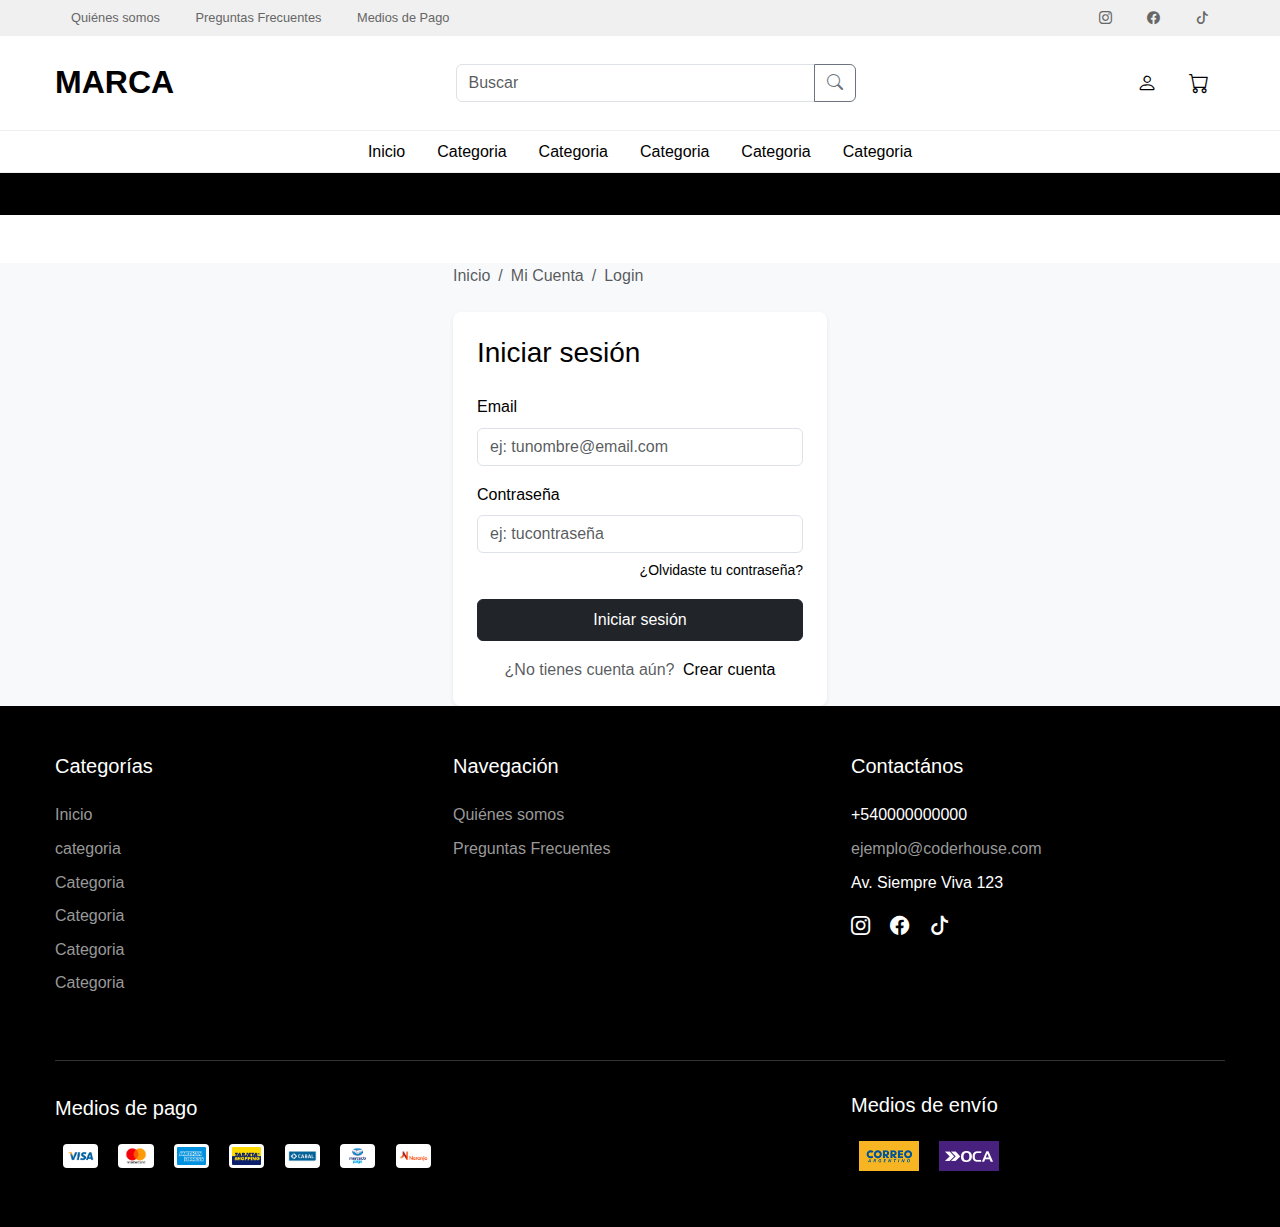
<file: pages/iniciarSesion.html>
<!DOCTYPE html>
<html lang="en">

<head>
    <meta charset="UTF-8">
    <meta name="viewport" content="width=device-width, initial-scale=1.0">
    <meta name="title" content=" Login ">
    <meta name="description" content=" INICIA SESION EN TU CUENTA ">
    <meta name="robots" content="index, follow">
    <meta name="author" content="Luciano Andrés Noblega">
    <meta name="copyright" content="Luciano Andrés Noblega">
    <title>Iniciar Sesion - Tienda</title>
    <link href="https://cdn.jsdelivr.net/npm/bootstrap@5.3.2/dist/css/bootstrap.min.css" rel="stylesheet">
    <link rel="stylesheet" href="https://cdn.jsdelivr.net/npm/bootstrap-icons@1.11.2/font/bootstrap-icons.min.css">
    <link rel="stylesheet" href="../css/style.css">
</head>

<body>
    <header>
        <div class="top-bar">
            <div class="container d-flex justify-content-between align-items-center">
                <div>
                    <a href="./quienesSomos.html" title="Conoce quiénes somos">Quiénes somos</a>
                    <a href="#" title="Ver preguntas frecuentes">Preguntas Frecuentes</a>
                    <a href="#" title="Ver medios de pago">Medios de Pago</a>
                </div>
                <div>
                    <a href="#" title="Redirigir a Instagram"><i class="bi bi-instagram"></i></a>
                    <a href="#" title="Redirigir a Facebook"><i class="bi bi-facebook"></i></a>
                    <a href="#" title="Redirigir a TikTok"><i class="bi bi-tiktok"></i></a>
                </div>
            </div>
        </div>

        <nav class="navbar navbar-expand-lg navbar-light bg-white py-3">
            <div class="container">
                <a class="navbar-brand" href="../index.html">MARCA</a>

                <form class="search-form mx-auto d-none d-lg-block">
                    <div class="input-group">
                        <input type="search" class="form-control" placeholder="Buscar">
                        <button class="btn btn-outline-secondary" type="submit">
                            <i class="bi bi-search"></i>
                        </button>
                    </div>
                </form>

                <div class="d-flex align-items-center">
                    <a href="#" class="nav-link"><i class="bi bi-person fs-5"></i></a>
                    <a href="#" class="nav-link position-relative">
                        <i class="bi bi-cart fs-5"></i>

                    </a>
                </div>
            </div>
        </nav>

        <nav class="navbar navbar-expand-lg navbar-light bg-white main-nav py-0">
            <div class="container">
                <button class="navbar-toggler" type="button" data-bs-toggle="collapse" data-bs-target="#navbarNav">
                    <span class="navbar-toggler-icon"></span>
                </button>
                <div class="collapse navbar-collapse" id="navbarNav">
                    <ul class="navbar-nav mx-auto">
                        <li class="nav-item">
                            <a class="nav-link" href="../index.html">Inicio</a>
                        </li>
                        <li class="nav-item">
                            <a class="nav-link" href="./categoriaArticulo.html">Categoria</a>
                        </li>
                        <li class="nav-item">
                            <a class="nav-link" href="./categoriaArticulo.html">Categoria</a>
                        </li>
                        <li class="nav-item">
                            <a class="nav-link" href="./categoriaArticulo.html">Categoria</a>
                        </li>
                        <li class="nav-item">
                            <a class="nav-link" href="./categoriaArticulo.html">Categoria</a>
                        </li>
                        <li class="nav-item">
                            <a class="nav-link" href="./categoriaArticulo.html">Categoria</a>
                        </li>

                    </ul>
                </div>
            </div>
        </nav>
        <div class="scroll-container">
            <div class="scroll-text">
                <span class="promociones">
                    <span class="money-emoji">💸</span>
                    PROMOCIONES
                    <span class="money-emoji">💸</span>
                    PROMOCIONES
                    <span class="money-emoji">💸</span>
                    PROMOCIONES
                    <span class="money-emoji">💸</span>
                    PROMOCIONES
                    <span class="money-emoji">💸</span>
                    PROMOCIONES
                    <span class="money-emoji">💸</span>
                </span>
            </div>
        </div>
    </header>
    <main class="bg-light">
        <div class="container">
            <div class="row justify-content-center mt-5">
                <div class="col-12 col-md-6 col-lg-4">

                    <nav aria-label="breadcrumb" class="mb-4">
                        <ol class="breadcrumb">
                            <li class="breadcrumb-item"><a href="../index.html"
                                    class="text-decoration-none text-muted">Inicio</a></li>
                            <li class="breadcrumb-item"><a href="#" class="text-decoration-none text-muted">Mi
                                    Cuenta</a></li>
                            <li class="breadcrumb-item active" aria-current="page">Login</li>
                        </ol>
                    </nav>


                    <div class="bg-white p-4 rounded-3 shadow-sm">
                        <h1 class="h3 mb-4">Iniciar sesión</h1>
                        <form>

                            <div class="mb-3">
                                <label for="email" class="form-label">Email</label>
                                <input type="email" class="form-control" id="email" placeholder="ej: tunombre@email.com">
                            </div>


                            <div class="mb-3">
                                <label for="password" class="form-label">Contraseña</label>
                                <input type="password" class="form-control" id="password"
                                    placeholder="ej: tucontraseña">
                                <div class="text-end mt-1">
                                    <a href="#" class="text-decoration-none small">¿Olvidaste tu contraseña?</a>
                                </div>
                            </div>


                            <button type="submit" class="btn btn-dark w-100 py-2 mb-3">Iniciar sesión</button>


                            <div class="text-center">
                                <span class="text-muted">¿No tienes cuenta aún?</span>
                                <a href="./crearCuenta.html" class="text-decoration-none ms-1">Crear cuenta</a>
                            </div>
                        </form>
                    </div>
                </div>
            </div>
        </div>
    </main>
    <footer class="footer">
        <div class="container">
            <div class="row">

                <div class="col-12 col-md-4 mb-4">
                    <h5>Categorías</h5>
                    <ul class="footer-links">
                        <li><a href="../index.html">Inicio</a></li>
                        <li><a href="./categoriaArticulo.html">categoria</a></li>
                        <li><a href="./categoriaArticulo.html">Categoria</a></li>
                        <li><a href="./categoriaArticulo.html">Categoria</a></li>
                        <li><a href="./categoriaArticulo.html">Categoria</a></li>
                        <li><a href="./categoriaArticulo.html">Categoria</a></li>

                    </ul>
                </div>


                <div class="col-12 col-md-4 mb-4">
                    <h5>Navegación</h5>
                    <ul class="footer-links">
                        <li><a href="./quienesSomos.html">Quiénes somos</a></li>
                        <li><a href="#">Preguntas Frecuentes</a></li>

                    </ul>
                </div>


                <div class="col-12 col-md-4 mb-4">
                    <h5>Contactános</h5>
                    <ul class="footer-links">
                        <li>+540000000000</li>
                        <li><a href="#">ejemplo@coderhouse.com</a></li>
                        <li>Av. Siempre Viva 123</li>
                    </ul>
                    <div class="social-links mt-3">
                        <a href="#"><i class="bi bi-instagram"></i></a>
                        <a href="#"><i class="bi bi-facebook"></i></a>

                        <a href="#"><i class="bi bi-tiktok"></i></a>

                    </div>
                </div>
            </div>


            <div class="payment-methods">
                <div class="row align-items-center">
                    <div class="col-12 col-md-8 mb-3 mb-md-0">
                        <h5 class="mb-3">Medios de pago</h5>
                        <img src="../assets/icons/visa.png" alt="Visa" class="payment-icon">
                        <img src="../assets/icons/mastercard.png" alt="Mastercard" class="payment-icon">
                        <img src="../assets/icons/amex.png" alt="American Express" class="payment-icon">
                        <img src="../assets/icons/tarjeta-shopping.png" alt="Tarjeta Shopping" class="payment-icon">
                        <img src="../assets/icons/cabal.png" alt="cabal" class="payment-icon">
                        <img src="../assets/icons/mercadopago.png" alt="Mercado Pago" class="payment-icon">
                        <img src="../assets/icons/tarjeta-naranja.png" alt="Tarjeta Naranja" class="payment-icon">
                    </div>
                    <div class="col-12 col-md-4">
                        <h5 class="mb-3">Medios de envío</h5>
                        <img src="../assets/icons/correo-argentino.png" alt="Correo Argentino" class="shipping-icon">
                        <img src="../assets/icons/oca.png" alt="OCA" class="shipping-icon">
                    </div>
                </div>
            </div>
        </div>
    </footer>
</body>

</html>
</file>
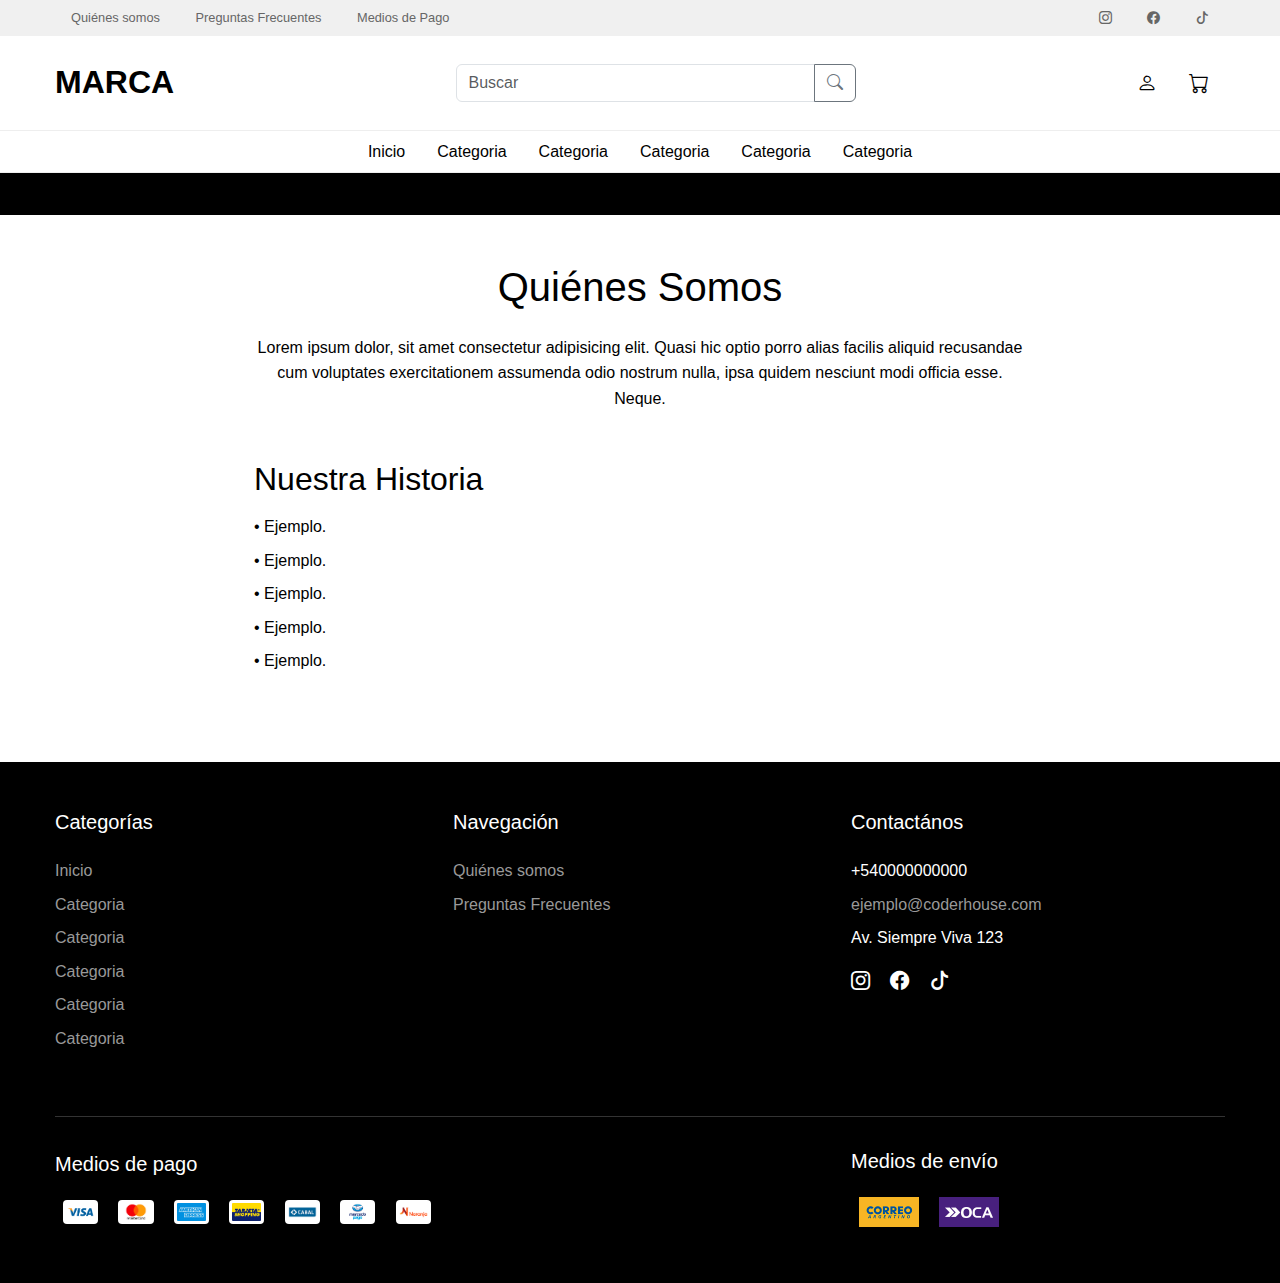
<file: pages/quienesSomos.html>
<!DOCTYPE html>
<html lang="en">

<head>
    <meta charset="UTF-8">
    <meta name="viewport" content="width=device-width, initial-scale=1.0">
    <meta name="title" content=" Quiénes Somos ">
    <meta name="description" content=" Conocenos ">
    <meta name="robots" content="index, follow">
    <meta name="author" content="Luciano Andrés Noblega">
    <meta name="copyright" content="Luciano Andrés Noblega">
    <title>Quiénes Somos</title>
    <link href="https://cdn.jsdelivr.net/npm/bootstrap@5.3.2/dist/css/bootstrap.min.css" rel="stylesheet">
    <link rel="stylesheet" href="https://cdn.jsdelivr.net/npm/bootstrap-icons@1.11.2/font/bootstrap-icons.min.css">
    <link rel="stylesheet" href="../css/style.css">
</head>

<body>
    <header>
        <div class="top-bar">
            <div class="container d-flex justify-content-between align-items-center">
                <div>
                    <a href="#" title="Conoce quiénes somos">Quiénes somos</a>
                    <a href="#" title="Ver preguntas frecuentes">Preguntas Frecuentes</a>
                    <a href="#" title="Ver medios de pago">Medios de Pago</a>
                </div>
                <div>
                    <a href="#" title="Redirigir a Instagram"><i class="bi bi-instagram"></i></a>
                    <a href="#" title="Redirigir a Facebook"><i class="bi bi-facebook"></i></a>
                    <a href="#" title="Redirigir a TikTok"><i class="bi bi-tiktok"></i></a>
                </div>
            </div>
        </div>

        <nav class="navbar navbar-expand-lg navbar-light bg-white py-3">
            <div class="container">
                <a class="navbar-brand" href="../index.html">MARCA</a>

                <form class="search-form mx-auto d-none d-lg-block">
                    <div class="input-group">
                        <input type="search" class="form-control" placeholder="Buscar">
                        <button class="btn btn-outline-secondary" type="submit">
                            <i class="bi bi-search"></i>
                        </button>
                    </div>
                </form>

                <div class="d-flex align-items-center">
                    <a href="./iniciarSesion.html" class="nav-link"><i class="bi bi-person fs-5"></i></a>
                    <a href="#" class="nav-link position-relative">
                        <i class="bi bi-cart fs-5"></i>

                    </a>
                </div>
            </div>
        </nav>

        <nav class="navbar navbar-expand-lg navbar-light bg-white main-nav py-0">
            <div class="container">
                <button class="navbar-toggler" type="button" data-bs-toggle="collapse" data-bs-target="#navbarNav">
                    <span class="navbar-toggler-icon"></span>
                </button>
                <div class="collapse navbar-collapse" id="navbarNav">
                    <ul class="navbar-nav mx-auto">
                        <li class="nav-item">
                            <a class="nav-link" href="../index.html">Inicio</a>
                        </li>
                        <li class="nav-item">
                            <a class="nav-link" href="./categoriaArticulo.html">Categoria</a>
                        </li>
                        <li class="nav-item">
                            <a class="nav-link" href="./categoriaArticulo.html">Categoria</a>
                        </li>
                        <li class="nav-item">
                            <a class="nav-link" href="./categoriaArticulo.html">Categoria</a>
                        </li>
                        <li class="nav-item">
                            <a class="nav-link" href="./categoriaArticulo.html">Categoria</a>
                        </li>
                        <li class="nav-item">
                            <a class="nav-link" href="./categoriaArticulo.html">Categoria</a>
                        </li>

                    </ul>
                </div>
            </div>
        </nav>
        <div class="scroll-container">
            <div class="scroll-text">
                <span class="promociones">
                    <span class="money-emoji">💸</span>
                    PROMOCIONES
                    <span class="money-emoji">💸</span>
                    PROMOCIONES
                    <span class="money-emoji">💸</span>
                    PROMOCIONES
                    <span class="money-emoji">💸</span>
                    PROMOCIONES
                    <span class="money-emoji">💸</span>
                    PROMOCIONES
                    <span class="money-emoji">💸</span>
                </span>
            </div>
        </div>
    </header>

    <main class="container py-5">

        <div class="row justify-content-center">
            <div class="col-lg-8">
                <h1 class="text-center mb-4">Quiénes Somos</h1>
                <p class="text-center mb-5">
                    Lorem ipsum dolor, sit amet consectetur adipisicing elit. Quasi hic optio porro alias facilis
                    aliquid recusandae cum voluptates exercitationem assumenda odio nostrum nulla, ipsa quidem nesciunt
                    modi officia esse. Neque.
                </p>

                <div class="row">
                    <div class="col-md-6 mb-4">
                        <h2 class="mb-3">Nuestra Historia</h2>
                        <ul class="list-unstyled">
                            <li class="mb-2">• Ejemplo.</li>
                            <li class="mb-2">• Ejemplo.</li>
                            <li class="mb-2">• Ejemplo.</li>
                            <li class="mb-2">• Ejemplo.</li>
                            <li class="mb-2">• Ejemplo.</li>
                        </ul>
                    </div>

                </div>
            </div>
        </div>
    </main>
    <footer class="footer">
        <div class="container">
            <div class="row">

                <div class="col-12 col-md-4 mb-4">
                    <h5>Categorías</h5>
                    <ul class="footer-links">
                        <li><a href="../index.html">Inicio</a></li>
                        <li><a href="./categoriaArticulo.html">Categoria</a></li>
                        <li><a href="./categoriaArticulo.html">Categoria</a></li>
                        <li><a href="./categoriaArticulo.html">Categoria</a></li>
                        <li><a href="./categoriaArticulo.html">Categoria</a></li>
                        <li><a href="./categoriaArticulo.html">Categoria</a></li>

                    </ul>
                </div>


                <div class="col-12 col-md-4 mb-4">
                    <h5>Navegación</h5>
                    <ul class="footer-links">
                        <li><a href="#">Quiénes somos</a></li>
                        <li><a href="#">Preguntas Frecuentes</a></li>

                    </ul>
                </div>


                <div class="col-12 col-md-4 mb-4">
                    <h5>Contactános</h5>
                    <ul class="footer-links">
                        <li>+540000000000</li>
                        <li><a href="#">ejemplo@coderhouse.com</a></li>
                        <li>Av. Siempre Viva 123</li>
                    </ul>
                    <div class="social-links mt-3">
                        <a href="./iniciarSesion.html"><i class="bi bi-instagram"></i></a>
                        <a href="#"><i class="bi bi-facebook"></i></a>

                        <a href="#"><i class="bi bi-tiktok"></i></a>

                    </div>
                </div>
            </div>


            <div class="payment-methods">
                <div class="row align-items-center">
                    <div class="col-12 col-md-8 mb-3 mb-md-0">
                        <h5 class="mb-3">Medios de pago</h5>
                        <img src="../assets/icons/visa.png" alt="Visa" class="payment-icon">
                        <img src="../assets/icons/mastercard.png" alt="Mastercard" class="payment-icon">
                        <img src="../assets/icons/amex.png" alt="American Express" class="payment-icon">
                        <img src="../assets/icons/tarjeta-shopping.png" alt="Tarjeta Shopping" class="payment-icon">
                        <img src="../assets/icons/cabal.png" alt="cabal" class="payment-icon">
                        <img src="../assets/icons/mercadopago.png" alt="Mercado Pago" class="payment-icon">
                        <img src="../assets/icons/tarjeta-naranja.png" alt="Tarjeta Naranja" class="payment-icon">
                    </div>
                    <div class="col-12 col-md-4">
                        <h5 class="mb-3">Medios de envío</h5>
                        <img src="../assets/icons/correo-argentino.png" alt="Correo Argentino" class="shipping-icon">
                        <img src="../assets/icons/oca.png" alt="OCA" class="shipping-icon">
                    </div>
                </div>
            </div>
        </div>
    </footer>

</body>

</html>
</file>
<file: css/style.css>
body {
  font-family: Arial, sans-serif;
  line-height: 1.6;
  color: #000;
}

a {
  text-decoration: none;
  color: inherit;
}

.container {
  max-width: 1200px;
  margin: 0 auto;
  padding: 0 15px;
}

.top-bar {
  background-color: #f0f0f0;
  font-size: 0.8rem;
  padding: 0.5rem 0;
}
.top-bar a {
  color: #666;
  margin: 0 1rem;
}
@media (max-width: 768px) {
  .top-bar {
    display: none;
  }
}

.navbar-brand {
  font-size: 2rem;
  font-weight: bold;
}
.navbar .search-form {
  width: 100%;
  max-width: 400px;
}
.navbar .nav-link {
  color: #000;
  padding: 0.5rem 1rem !important;
}
.navbar .cart-badge {
  position: relative;
  top: -8px;
  right: 8px;
  background-color: #ff69b4;
  color: #fff;
  border-radius: 50%;
  padding: 0.2rem 0.5rem;
  font-size: 0.8rem;
}

.main-nav {
  border-top: 1px solid #eee;
  border-bottom: 1px solid #eee;
}

.scroll-container {
  background: #000;
  overflow: hidden;
  white-space: nowrap;
  padding: 8px 0;
}
.scroll-container .scroll-text {
  display: inline-block;
  animation: scroll 12s linear infinite;
  padding-left: 100%;
}
.scroll-container .promociones {
  color: #fff;
  font-size: 0.8rem;
  padding: 0 20px;
}
.scroll-container .money-emoji {
  color: #85bb65;
}

@keyframes scroll {
  0% {
    transform: translateX(0);
  }
  100% {
    transform: translateX(-100%);
  }
}
.banner-container {
  position: relative;
  width: 100%;
  height: 500px;
  overflow: hidden;
}
.banner-container .banner-image {
  width: 100%;
  height: 100%;
  background-image: url(../assets/img/imgBannerPrincipal.webp);
  background-size: cover;
  background-position: center;
  transition: transform 0.3s ease;
}
.banner-container .banner-content {
  position: absolute;
  top: 50%;
  left: 50%;
  transform: translate(-50%, -50%);
  text-align: center;
  color: #000;
  z-index: 2;
}
.banner-container .banner-tag {
  font-size: 2.5rem;
  font-weight: bold;
  margin-bottom: 1rem;
  text-transform: uppercase;
}
.banner-container .banner-subtitle {
  font-size: 1.2rem;
  margin-bottom: 1.5rem;
  text-transform: uppercase;
}
.banner-container .banner-button {
  background-color: #000;
  color: #fff;
  border: none;
  padding: 10px 30px;
  font-size: 1rem;
  text-transform: uppercase;
  cursor: pointer;
  transition: background-color 0.3s ease;
}
.banner-container .banner-button:hover {
  background-color: #333;
}
@media (max-width: 768px) {
  .banner-container {
    height: 300px;
  }
  .banner-container .banner-tag {
    font-size: 2rem;
  }
  .banner-container .banner-subtitle {
    font-size: 1rem;
  }
}

.category-row {
  display: flex;
  justify-content: center;
  align-items: center;
  flex-wrap: nowrap;
  overflow-x: auto;
  padding-bottom: 1rem;
}

.category-card {
  flex: 0 0 auto;
  width: 120px;
  margin: 0 10px;
  transition: transform 0.3s ease;
  cursor: pointer;
}
.category-card:hover {
  transform: translateY(-5px);
}
.category-card .category-image {
  width: 100%;
  height: 120px;
  object-fit: cover;
  border-radius: 4px;
}
.category-card .category-title {
  font-size: 0.8rem;
  text-align: center;
  margin-top: 0.5rem;
}

.category-grid {
  max-width: 1200px;
  margin: 0 auto;
  padding: 20px;
}
.category-grid .category-item {
  position: relative;
  aspect-ratio: 16/9;
  background-image: url("../assets/img/gridImg4.webp");
  background-size: cover;
  background-position: center;
  margin-bottom: 20px;
  overflow: hidden;
}
.category-grid .category-content {
  position: absolute;
  bottom: 30px;
  left: 30px;
  z-index: 2;
}
.category-grid .category-title {
  font-size: 2rem;
  font-weight: 500;
  margin-bottom: 1rem;
  color: #000;
}
.category-grid .category-button {
  background: #000;
  color: #fff;
  padding: 8px 20px;
  font-size: 0.8rem;
  transition: background-color 0.3s ease;
}
.category-grid .category-button:hover {
  background: #333;
}
@media (max-width: 768px) {
  .category-grid .category-content {
    bottom: 20px;
    left: 20px;
  }
  .category-grid .category-title {
    font-size: 1.2rem;
  }
}

.product-section {
  padding: 40px 0;
}

.section-title {
  text-align: center;
  margin-bottom: 2rem;
  font-weight: 500;
}

.product-card {
  margin-bottom: 1.5rem;
}
.product-card .product-image {
  aspect-ratio: 1;
  object-fit: cover;
  width: 100%;
  height: 300px;
  margin-bottom: 1rem;
}
.product-card .color-options {
  display: flex;
  gap: 5px;
  margin-bottom: 0.5rem;
}
.product-card .color-option {
  width: 15px;
  height: 15px;
  border-radius: 2px;
  border: 1px solid #ddd;
  cursor: pointer;
}
.product-card .product-title {
  font-size: 0.8rem;
  margin-bottom: 0.5rem;
  color: #666;
}
.product-card .product-price {
  font-weight: 500;
  margin-bottom: 0.5rem;
}
.product-card .original-price {
  text-decoration: line-through;
  color: #999;
  font-size: 0.8rem;
  margin-right: 0.5rem;
}
.product-card .discounted-price {
  color: #ff4444;
}
.product-card .buy-button {
  background: #000;
  color: #fff;
  border: none;
  padding: 8px 20px;
  font-size: 0.8rem;
  width: 100%;
  transition: background-color 0.3s ease;
}
.product-card .buy-button:hover {
  background: #333;
}

.brands-container {
  display: flex;
  justify-content: space-evenly;
  flex-direction: row;
  flex-wrap: wrap;
}

.brand-logo {
  width: 100px;
  height: 100px;
}

.footer {
  background-color: #000;
  color: #fff;
  padding: 3rem 0;
}
.footer h5 {
  color: #fff;
  font-weight: 500;
  margin-bottom: 1.5rem;
}
.footer .footer-links {
  list-style: none;
  padding: 0;
  margin: 0;
}
.footer .footer-links li {
  margin-bottom: 0.5rem;
}
.footer .footer-links a {
  color: #999;
  transition: color 0.3s ease;
}
.footer .footer-links a:hover {
  color: #fff;
}
.footer .social-links a {
  color: #fff;
  margin-right: 1rem;
  font-size: 1.2rem;
}
.footer .payment-methods {
  padding-top: 2rem;
  margin-top: 2rem;
  border-top: 1px solid #333;
}
.footer .payment-icon {
  height: 24px;
  margin: 0.5rem;
  background: #fff;
  padding: 3px;
  border-radius: 4px;
}
.footer .shipping-icon {
  height: 30px;
  margin: 0.5rem;
}

.form-control:focus {
  box-shadow: none;
}

.color-swatch {
  width: 20px;
  height: 20px;
  border-radius: 50%;
  display: inline-block;
  margin-right: 5px;
  border: 1px solid #dee2e6;
}

.form-check-input:focus {
  box-shadow: none;
}

/*# sourceMappingURL=style.css.map */
</file>
